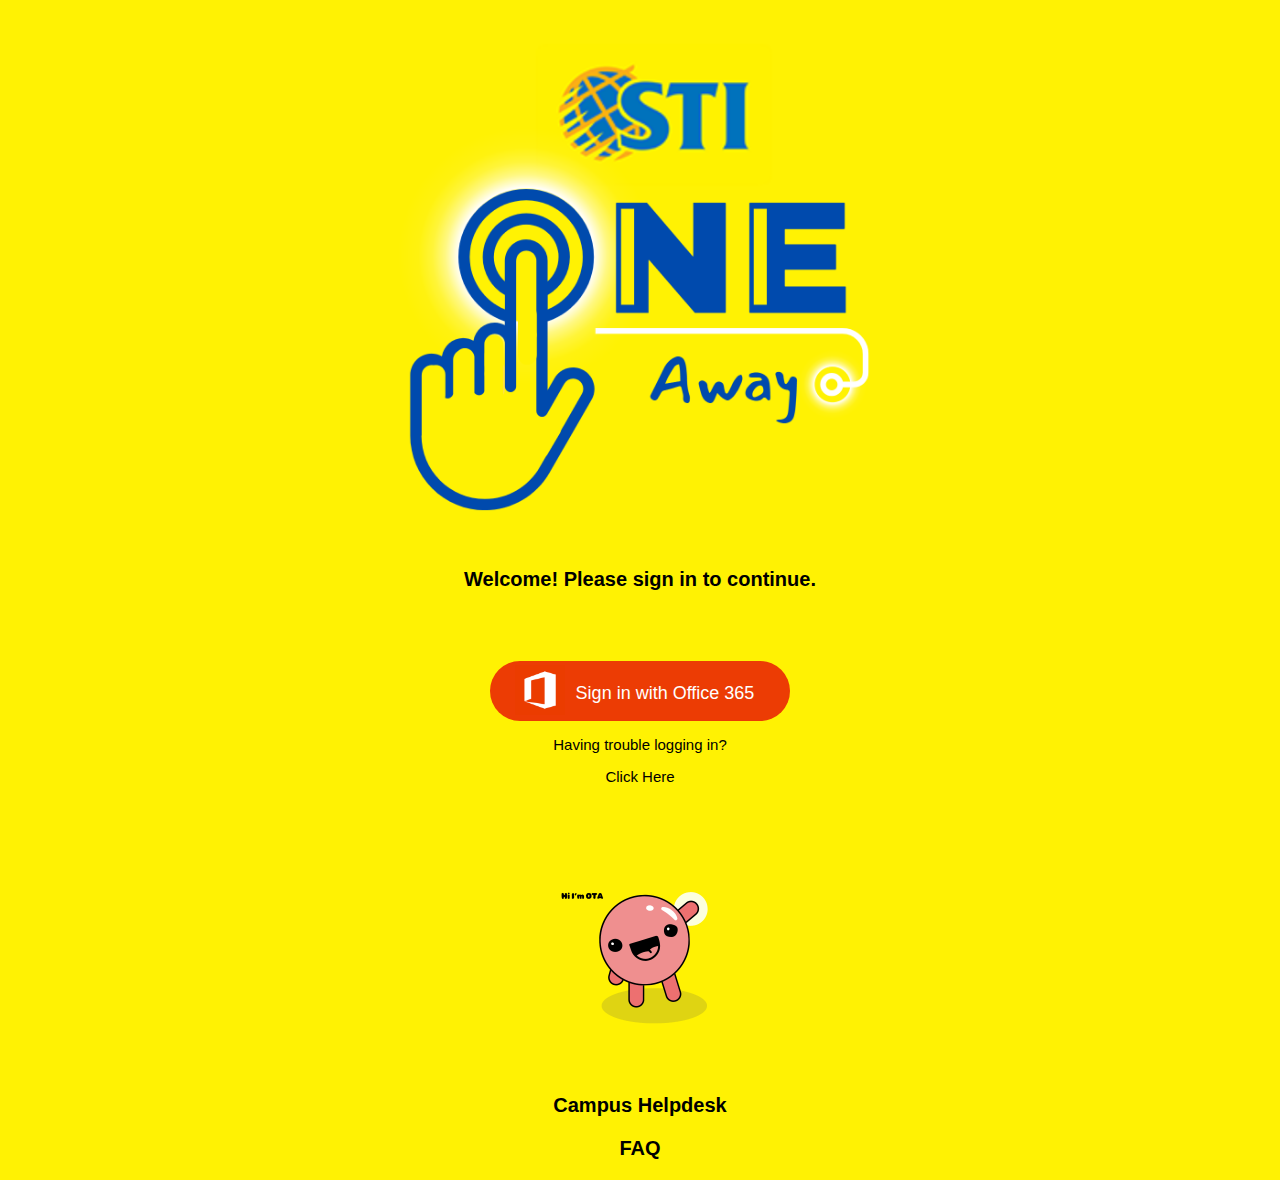
<file: index.html>
<!DOCTYPE html>
<html>
    <head>
        <meta charset="utf-8">
        <meta http-equiv="X-UA-Compatible" content="IE=edge">
        <title>OneTapAway</title>
        <meta name="description" content="">
        <meta name="viewport" content="width=device-width, initial-scale=1.0">
        <link rel="stylesheet" href="style.css">
    </head>
    <body>
        <center><img class="onetaplogo" src="OneTapAway Logo.png"></center>

        <center><B><p class="welcomemessage">Welcome! Please sign in to continue.</p></B></center>
        <center><a href="SeatReservation.java"><button class="signinbutton"><img class="officelogo"src="office-365-icon-0.png"><p class="signintext">Sign in with Office 365</p></button></a></center>
        <center><p class="trouble">Having trouble logging in?</p></center>
        <center><a href="4.png"><p class="clickheree">Click Here</p></a></center>
        <center><img class="hiOTA"src="1.png"></center>

        <center><b><p class="helpdesktext"><a href="https://helpdesk.sti.edu/User/Login?ReturnUrl=%2f">Campus Helpdesk</a></p></b></center>
        <center><b><p class="faqtext"><a href="https://elms.sti.edu/page/show/495374">FAQ</a></p></b></center>

    </body>
</html>
</file>
<file: style.css>
body{
    background-color: #fff203;
}
a{
    color: inherit;
}
a:link { 
    text-decoration: none; 
  } 
a:visited { 
    text-decoration: none; 
  } 
a:hover { 
    text-decoration: none; 
  }
a:active { 
    text-decoration: none; 
  }
.onetaplogo{
    position: relative;
    margin-top: 30px;
    height: 400px;
    width: 550px;
    max-width: 100%;
    height: auto;
}
.welcomemessage{
    position: relative;
    color: black;
    font-family: Arial;
    font-size: 20px;
}
.signinbutton{
    position: relative;
    margin-top: 50px;
    background-color: #ec3c04;
    border-radius: 80px;
    width: 300px;
    height: 60px;
    max-width: 100%;
    color: white;
    border: none;
    cursor: pointer;
}
.officelogo{
    position: relative;
    margin-left: -200px;
    margin-top: 3px;
    height: 50px;
    width: 50px;
    max-width: 100%;
}
.signintext{
    position: relative;
    margin-top:-35px;
    margin-left: 50px;
    color: white;
    font-size: 18px;
}
.trouble{
    position: relative;
    font-family: Arial;
    font-size: 15px;
}
.clickheree{
    position: relative;
    font-family: Arial;
    font-size: 15px;
}
.hiOTA{
    position: relative;
    margin-top: 20px;
    max-width: 100%;
    height: auto;
    width: 250px;
}
.helpdesktext{
    font-family: Arial;
    font-size: 20px;
}
.faqtext{
    font-family: Arial;
    font-size: 20px;
}

@media only screen and (max-width: 430px){
    .onetaplogo{
        position: relative;
        margin-top: 50px;
        width: 300px;
        max-width: 100%;
        height: auto;
    }
    .welcomemessage{
        position: relative;
        font-size: 18px;
        color: black;
        font-family: Arial;
    }
    .signinbutton{
        position: relative;
        margin-top: 40px;
        background-color: #ec3c04;
        border-radius: 80px;
        width: 300px;
        height: 70px;
        max-width: 100%;
        color: white;
        border: none;
        cursor: pointer;
    }
    .officelogo{
        position: relative;
        margin-left: -200px;
        margin-top: 5px;
        height: 50px;
        width: 50px;
        max-width: 100%;
    }
    .signintext{
        position: relative;
        margin-top:-35px;
        margin-left: 60px;
        color: white;
        font-size: 18px;
    }
    .trouble{
        position: relative;
        font-family: Arial;
        font-size: 15px;
    }
    .clickheree{
        position: relative;
        font-family: Arial;
        font-size: 15px;
    }
    .hiOTA{
        position: relative;
        margin-bottom: -60px;
        max-width: 100%;
        height: auto;
        width: 250px;
    }
    .helpdesktext{
        position: relative;
        font-size: 20px;
        font-family: Arial;
    }
    .faqtext{
        position: relative;
        font-size: 20px;
        font-family: Arial;
    }
}
@media only screen and (max-width: 280px){
    .onetaplogo{
        position: relative;
        margin-top: 15px;
        width: 300px;
        max-width: 100%;
        height: auto;
    }
    .welcomemessage{
        position: relative;
        font-size: 15px;
        color: black;
        font-family: Arial;
    }
    .signinbutton{
        position: relative;
        margin-top: 25px;
        background-color: #ec3c04;
        border-radius: 80px;
        width: 200px;
        height: 50px;
        max-width: 100%;
        color: white;
        border: none;
        cursor: pointer;
    }
    .officelogo{
        position: relative;
        margin-left: -130px;
        margin-top: 2px;
        height: 35px;
        width: 35px;
        max-width: 100%;
    }
    .signintext{
        position: relative;
        margin-top:-26px;
        margin-left: 40px;
        color: white;
        font-size: 12px;
    }
    .trouble{
        font-size: 10px;
    }
    .clickheree{
        font-size: 10px;
    }
    .hiOTA{
        position: relative;
        margin-top: -10px;
        margin-bottom: -10px;
        max-width: 100%;
        height: auto;
        width: 150px;
    }
    .helpdesktext{
        position: relative;
        margin-top: -10px;
        font-size: 15px;
        font-family: Arial;
    }
    .faqtext{
        position: relative;
        font-size: 15px;
        font-family: Arial;
    }
}
</file>
